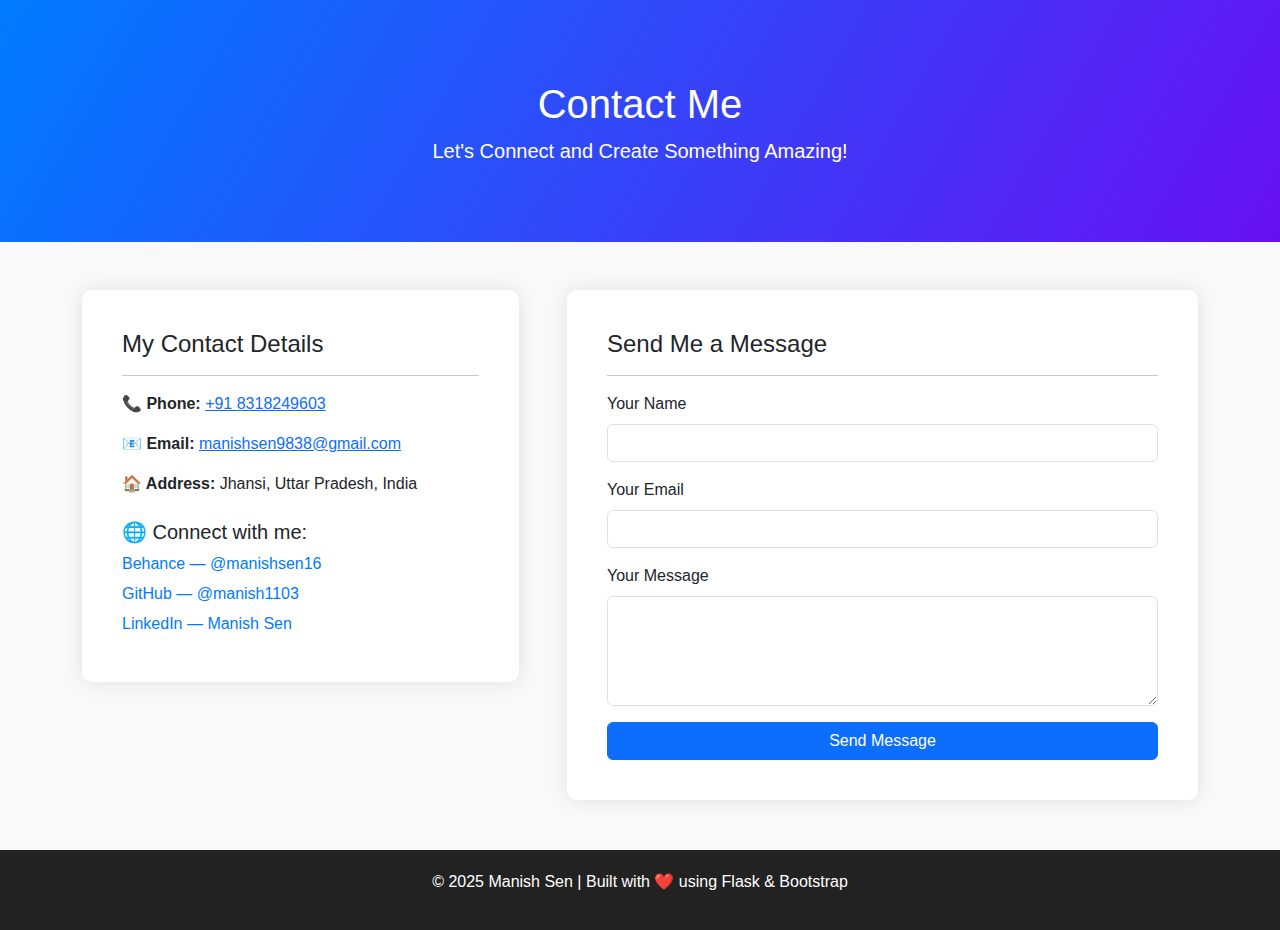
<file: templates/contact.html>
<!DOCTYPE html>
<html lang="en">
<head>
  <meta charset="UTF-8">
  <title>Contact | Manish Sen Portfolio</title>
  <meta name="viewport" content="width=device-width, initial-scale=1">
  <link href="https://cdn.jsdelivr.net/npm/bootstrap@5.3.0/dist/css/bootstrap.min.css" rel="stylesheet">
  <style>
    body { background-color: #f9f9f9; font-family: 'Poppins', sans-serif; }
    .contact-header {
      background: linear-gradient(120deg, #007bff, #6610f2);
      color: white;
      text-align: center;
      padding: 80px 0 60px 0;
    }
    .contact-card {
      background: white;
      padding: 40px;
      border-radius: 10px;
      box-shadow: 0 0 20px rgba(0,0,0,0.1);
    }
    .social-links a {
      display: block;
      margin: 6px 0;
      color: #007bff;
      text-decoration: none;
    }
    .social-links a:hover {
      text-decoration: underline;
    }
    footer { background: #222; color: white; padding: 20px; text-align: center; margin-top: 50px; }
  </style>
</head>
<body>

<!-- Header -->
<div class="contact-header">
  <h1>Contact Me</h1>
  <p class="lead">Let's Connect and Create Something Amazing!</p>
</div>

<!-- Contact Section -->
<div class="container mt-5 mb-5">
  <div class="row g-5">
    
    <!-- Contact Details -->
    <div class="col-md-5">
      <div class="contact-card">
        <h4>My Contact Details</h4>
        <hr>
        <p><b>📞 Phone:</b> <a href="tel:+918318249603">+91 8318249603</a></p>
        <p><b>📧 Email:</b> <a href="mailto:manishsen9838@gmail.com">manishsen9838@gmail.com</a></p>
        <p><b>🏠 Address:</b> Jhansi, Uttar Pradesh, India</p>

        <div class="social-links mt-4">
          <h5>🌐 Connect with me:</h5>
          <a href="https://www.behance.net/manishsen16" target="_blank">Behance — @manishsen16</a>
          <a href="https://github.com/manish1103" target="_blank">GitHub — @manish1103</a>
          <a href="https://www.linkedin.com/in/manishsen9838/" target="_blank">LinkedIn — Manish Sen</a>
        </div>
      </div>
    </div>

    <!-- Message Form -->
    <div class="col-md-7">
      <div class="contact-card">
        <h4>Send Me a Message</h4>
        <hr>
        <form method="POST" action="/contact">
          <div class="mb-3">
            <label for="name" class="form-label">Your Name</label>
            <input type="text" class="form-control" id="name" name="name" required>
          </div>

          <div class="mb-3">
            <label for="email" class="form-label">Your Email</label>
            <input type="email" class="form-control" id="email" name="email" required>
          </div>

          <div class="mb-3">
            <label for="message" class="form-label">Your Message</label>
            <textarea class="form-control" id="message" name="message" rows="4" required></textarea>
          </div>

          <button type="submit" class="btn btn-primary w-100">Send Message</button>
        </form>
      </div>
    </div>
  </div>
</div>

<!-- Footer -->
<footer>
  <p>© 2025 Manish Sen | Built with ❤️ using Flask & Bootstrap</p>
</footer>

</body>
</html>
</file>
